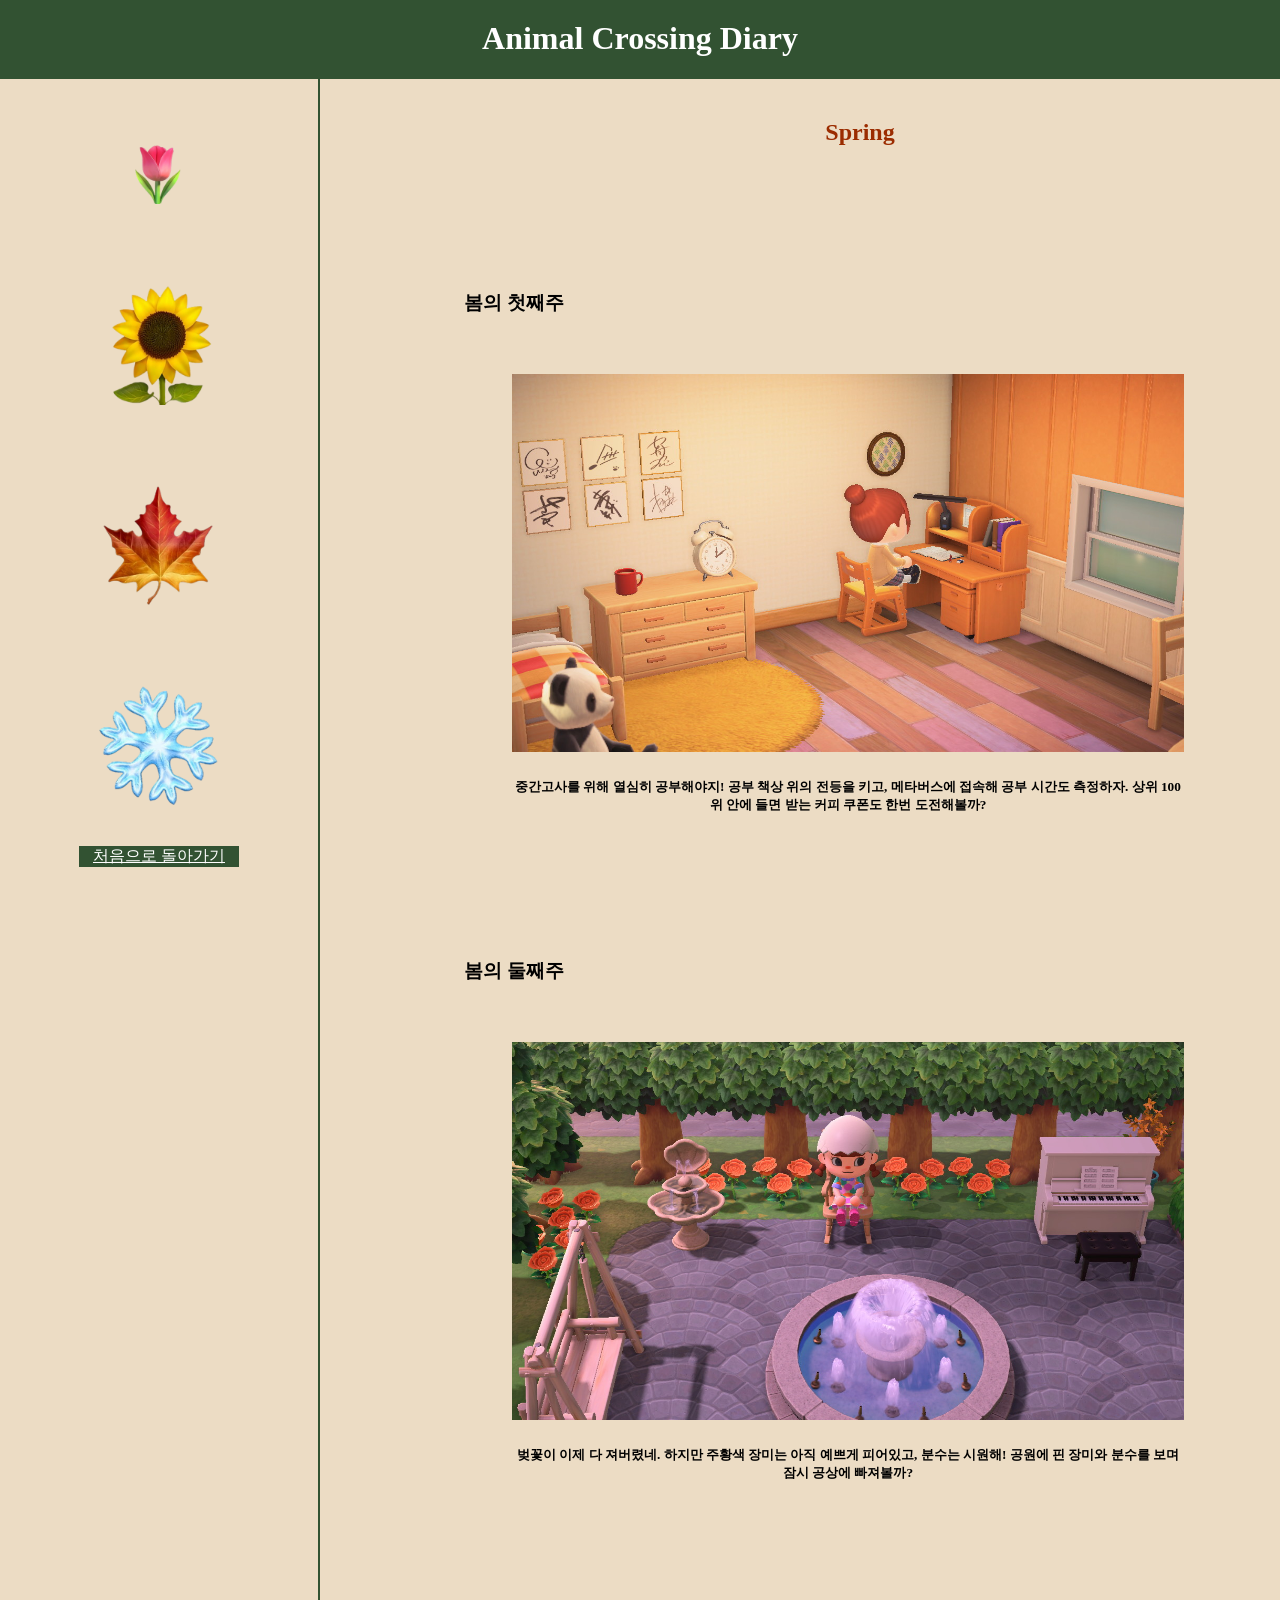
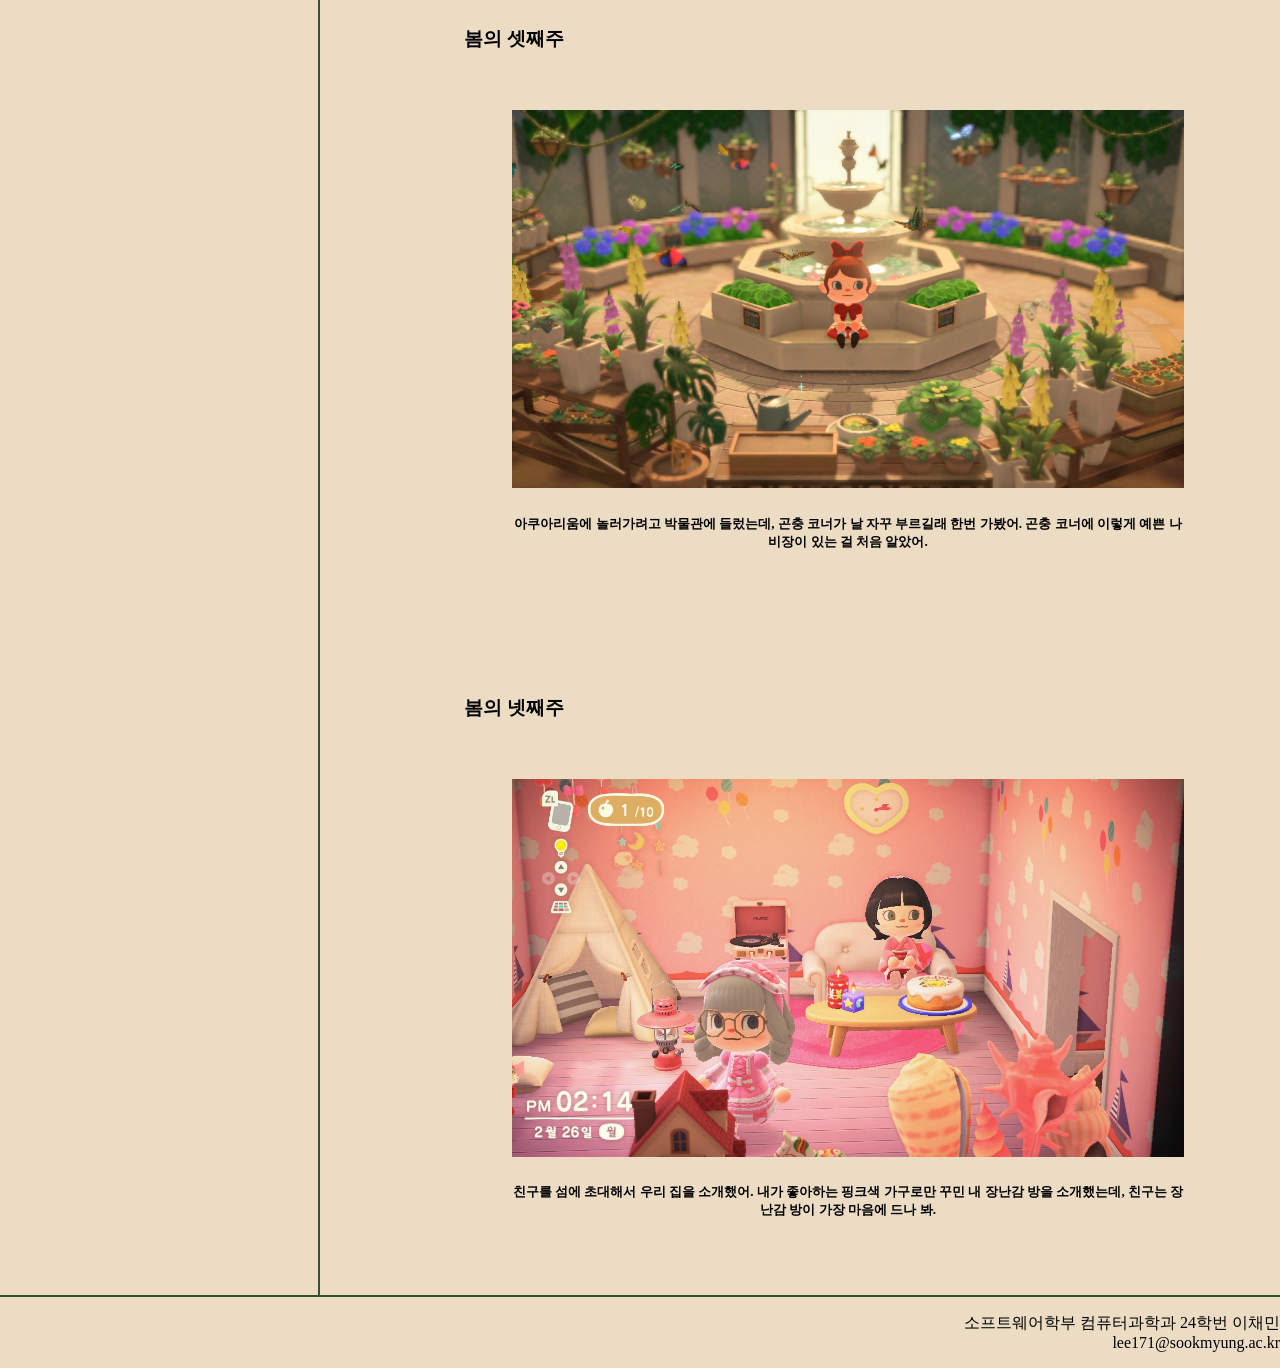
<file: 1.html>
<!DOCTYPE html>
<head>
    <meta charset="utf-8">
    <title>동물의 숲 일지</title>
    <link rel="stylesheet" type="text/css" href="style.css">
</head>

<body>
    <h1 class="INTRO">Animal Crossing Diary</h1>
    
    <div class="grid">
        <div class="list">
            <a href="1.html" title="봄의 이야기"><img class="season" id="select" src="img/spring.png"></a>
            <a href="2.html" title="여름의 이야기"><img class="season" src="img/summer.png"></a>
            <a href="3.html" title="가을의 이야기"><img class="season" src="img/fall.png"></a>
            <a href="4.html" title="가을의 이야기"><img class="season" src="img/winter.png"></a>
            <a href="index.html" id="back">처음으로 돌아가기</a>
        </div>

        <div class="content">
            <h2>Spring</h2>
            
            <h3>봄의 첫째주</h3>
            <img class="photo" src="img/spring(1).png">
            <h5>중간고사를 위해 열심히 공부해야지! 공부 책상 위의 전등을 키고, 메타버스에 접속해 공부 시간도 측정하자. 상위 100위 안에 들면 받는 커피 쿠폰도 한번 도전해볼까?</h5>

            <h3>봄의 둘째주</h3>
            <img class="photo" src="img/spring(2).png">
            <h5>벚꽃이 이제 다 져버렸네. 하지만 주황색 장미는 아직 예쁘게 피어있고, 분수는 시원해! 공원에 핀 장미와 분수를 보며 잠시 공상에 빠져볼까?</h5>

            <h3>봄의 셋째주</h3>
            <img class="photo" src="img/spring(3).png">
            <h5>아쿠아리움에 놀러가려고 박물관에 들렀는데, 곤충 코너가 날 자꾸 부르길래 한번 가봤어. 곤충 코너에 이렇게 예쁜 나비장이 있는 걸 처음 알았어.</h5>

            <h3>봄의 넷째주</h3>
            <img class="photo" src="img/spring(4).png">
            <h5>친구를 섬에 초대해서 우리 집을 소개했어. 내가 좋아하는 핑크색 가구로만 꾸민 내 장난감 방을 소개했는데, 친구는 장난감 방이 가장 마음에 드나 봐.</h5>
            
            <br><br><br>
        </div>
    </div>



</body>



<footer>
    <p align="right">소프트웨어학부 컴퓨터과학과 24학번 이채민 <br>lee171@sookmyung.ac.kr</p>
</footer>
</file>
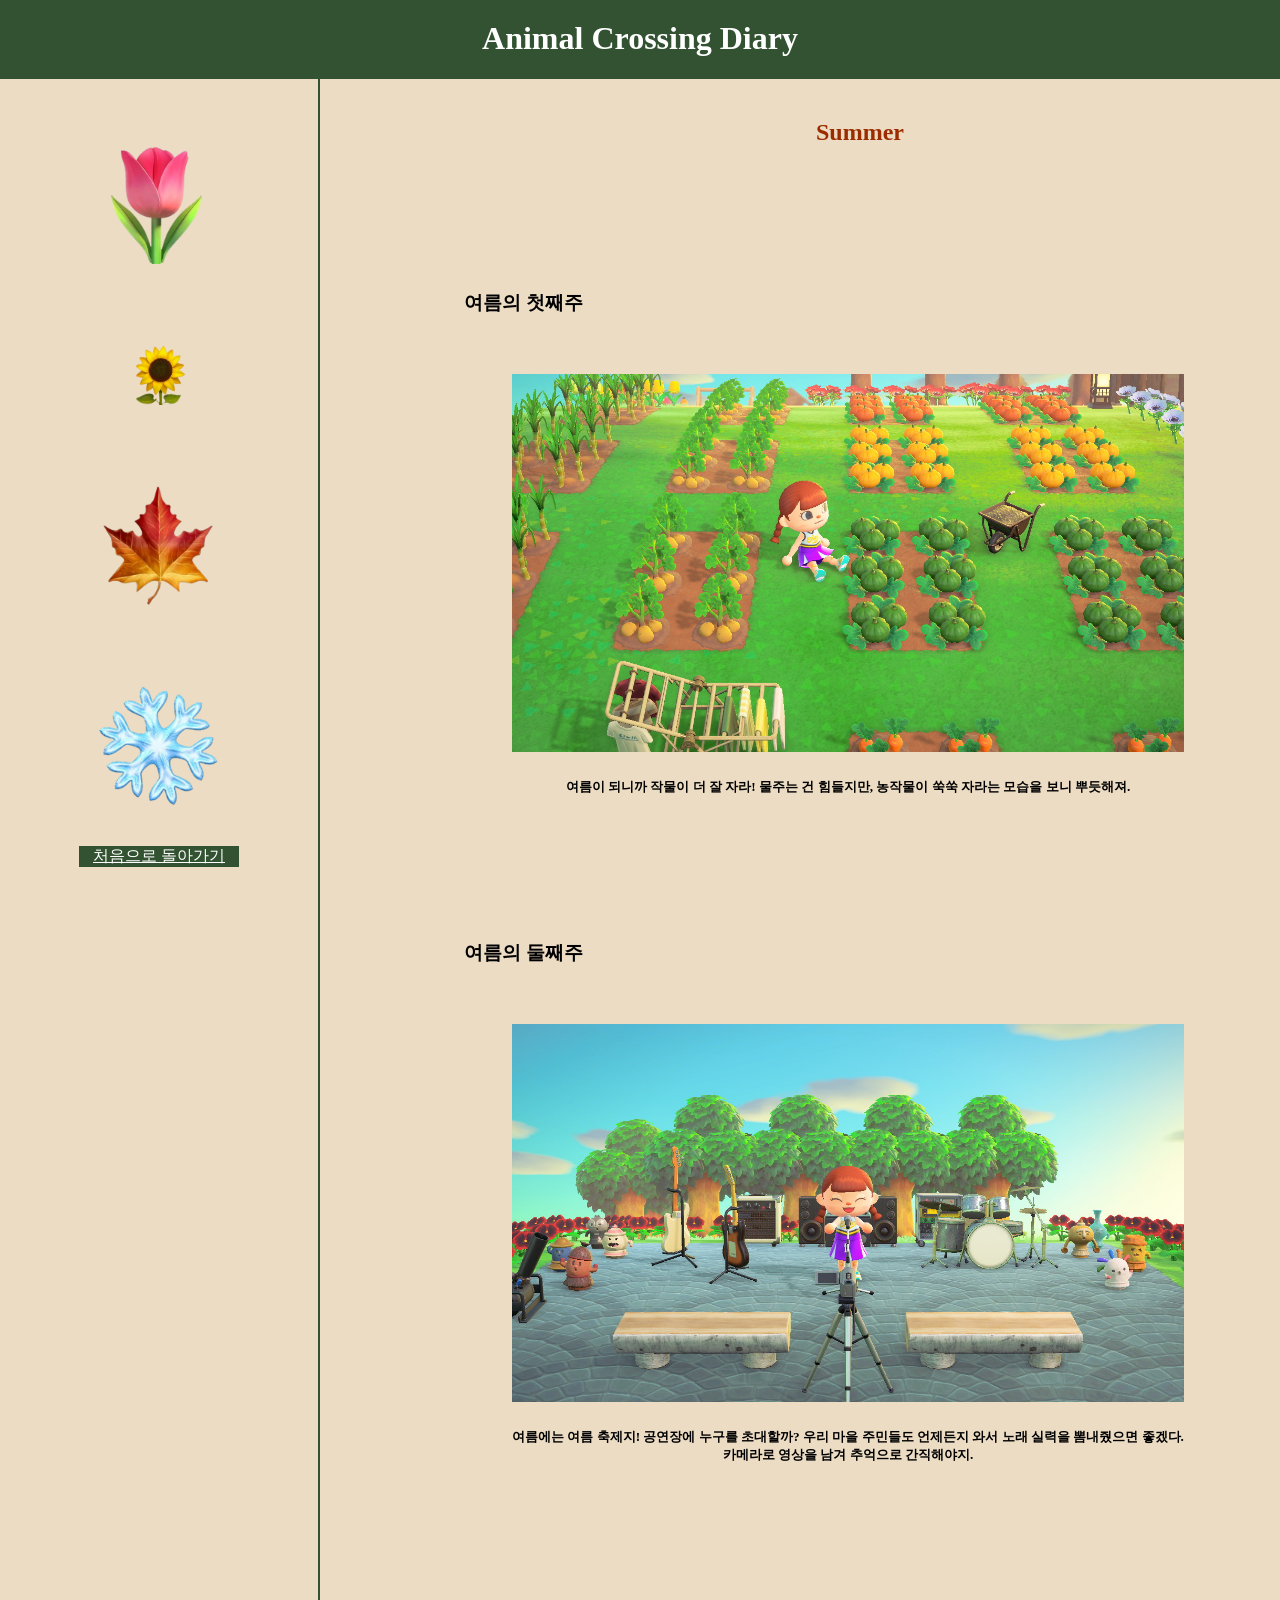
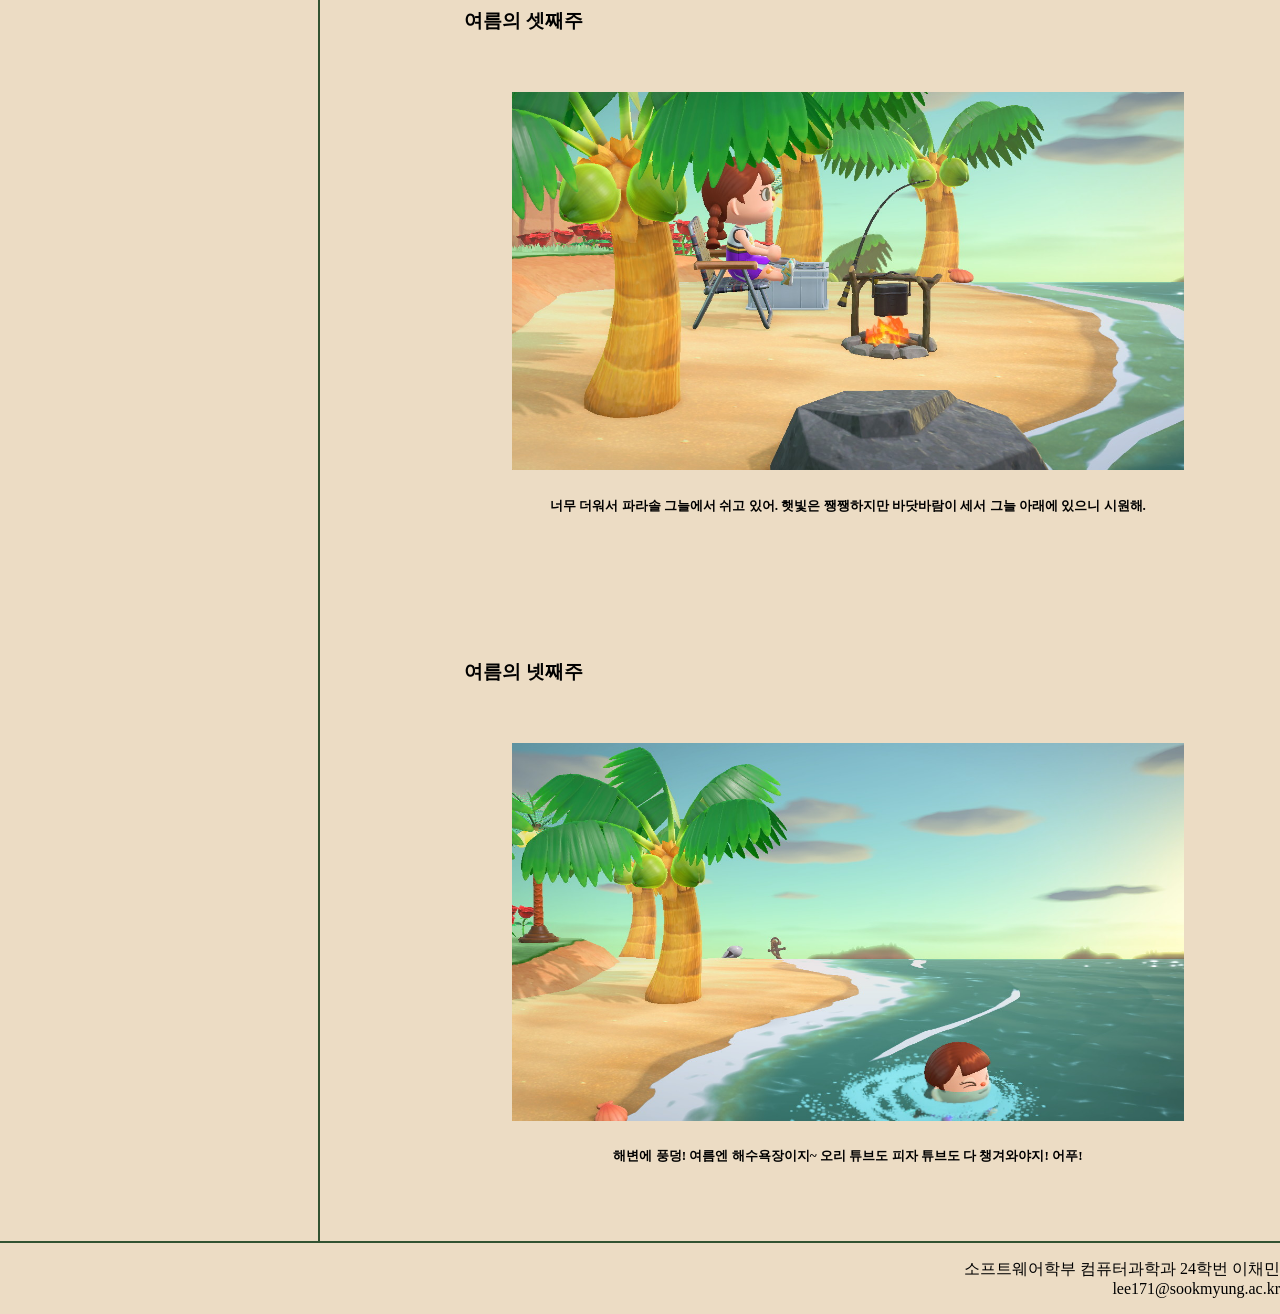
<file: 2.html>
<!DOCTYPE html>
<head>
    <meta charset="utf-8">
    <title>동물의 숲 일지</title>
    <link rel="stylesheet" type="text/css" href="style.css">
</head>

<body>
    <h1 class="INTRO">Animal Crossing Diary</h1>
    
    <div class="grid">
        <div class="list">
            <a href="1.html" title="봄의 이야기"><img class="season" src="img/spring.png"></a>
            <a href="2.html" title="여름의 이야기"><img class="season" id="select" src="img/summer.png"></a>
            <a href="3.html" title="가을의 이야기"><img class="season" src="img/fall.png"></a>
            <a href="4.html" title="가을의 이야기"><img class="season" src="img/winter.png"></a>
            <a href="index.html" id="back">처음으로 돌아가기</a>
        </div>

        <div class="a">
            <h2>Summer</h2>
            <h3>여름의 첫째주</h3>
            <img class="photo" src="img/summer(1).png">
            <h5>여름이 되니까 작물이 더 잘 자라! 물주는 건 힘들지만, 농작물이 쑥쑥 자라는 모습을 보니 뿌듯해져.</h5>
            
            <h3>여름의 둘째주</h3>
            <img class="photo" src="img/summer(2).png">
            <h5>여름에는 여름 축제지! 공연장에 누구를 초대할까? 우리 마을 주민들도 언제든지 와서 노래 실력을 뽐내줬으면 좋겠다. 카메라로 영상을 남겨 추억으로 간직해야지.</h5>

            <h3>여름의 셋째주</h3>
            <img class="photo" src="img/summer(3).png">
            <h5>너무 더워서 파라솔 그늘에서 쉬고 있어. 햇빛은 쨍쨍하지만 바닷바람이 세서 그늘 아래에 있으니 시원해.</h5>
            
            <h3>여름의 넷째주</h3>
            <img class="photo" src="img/summer(4).png">
            <h5>해변에 풍덩! 여름엔 해수욕장이지~ 오리 튜브도 피자 튜브도 다 챙겨와야지! 어푸!</h5>
            <br><br><br>
        </div>
    </div>


<footer>
    <p align="right">소프트웨어학부 컴퓨터과학과 24학번 이채민 <br>lee171@sookmyung.ac.kr</p>
</footer>
</file>
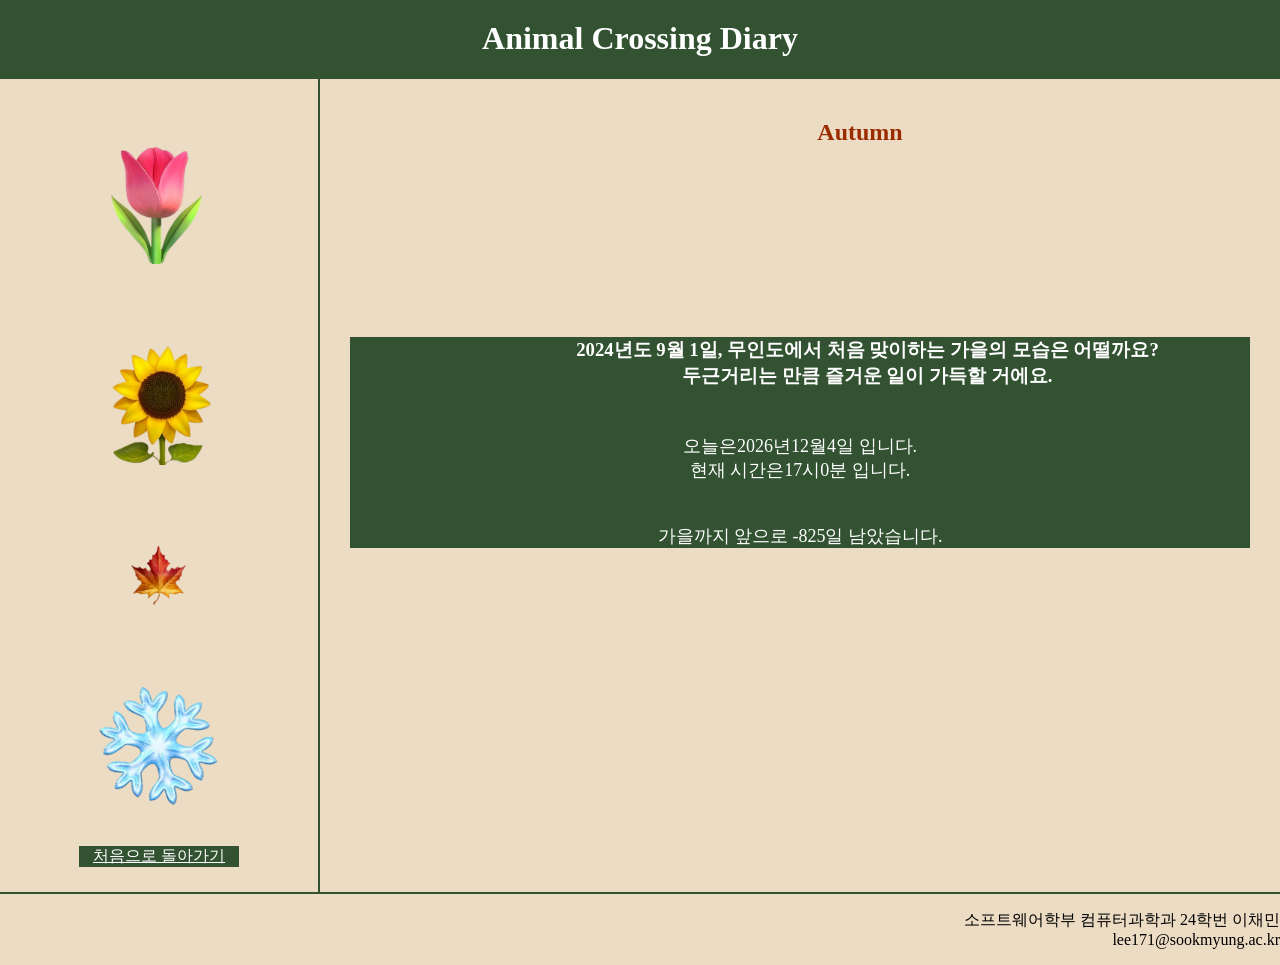
<file: 3.html>
<!DOCTYPE html>
<head>
    <meta charset="utf-8">
    <title>동물의 숲 일지</title>
    <link rel="stylesheet" type="text/css" href="style.css">
    <style>
        .tobecontinue{
            text-align: center;
            margin:auto;
            font-size: large;
            color:white;
        }

        .final{
            text-align: center;
            margin:30px;
            background-color: rgb(50, 82, 50);
            color: white;
        }
    </style>
</head>

<body>
    <h1 class="INTRO">Animal Crossing Diary</h1>
    
    <div class="grid">
        <div class="list">
            <a href="1.html" title="봄의 이야기"><img class="season" src="img/spring.png"></a>
            <a href="2.html" title="여름의 이야기"><img class="season" src="img/summer.png"></a>
            <a href="3.html" title="가을의 이야기"><img class="season" id="select" src="img/fall.png"></a>
            <a href="4.html" title="가을의 이야기"><img class="season" src="img/winter.png"></a>
            <a href="index.html" id="back">처음으로 돌아가기</a>
        </div>
        <div class="a">
            <h2>Autumn</h2>
            <br><br>
                
            <div class="final">
                <h3 class="fallintro">2024년도 9월 1일, 무인도에서 처음 맞이하는 가을의 모습은 어떨까요?<br> 두근거리는 만큼 즐거운 일이 가득할 거에요.</h3>
                <div class="tobecontinue">
                    <script>
                        var today = new Date();
                        var year = today.getFullYear();
                        var month = today.getMonth()+1;
                        var day = today.getDate();
                        var hour = today.getHours();
                        var minute = today.getMinutes();
                        document.write('오늘은'+year+'년'+month+'월'+day+'일 입니다.'+'<br/>');
                        document.write('현재 시간은'+hour+'시'+minute+'분 입니다.');
                    </script>
                    <br><br><br>
                    <script>
                        var today = new Date();
                        var year = today.getFullYear();
                        var date1 = new Date("September 1, 2024");
                        var diff = date1.getTime() - today.getTime();
                        var days = Math.floor(diff / (1000 * 60 * 60 * 24));
                        document.write('가을까지 앞으로 ' + days + '일 남았습니다.');
                    </script>
                </div>
            </div>
        </div>
    </div>



</body>



<footer>
    <p align="right">소프트웨어학부 컴퓨터과학과 24학번 이채민 <br>lee171@sookmyung.ac.kr</p>
</footer>
</file>
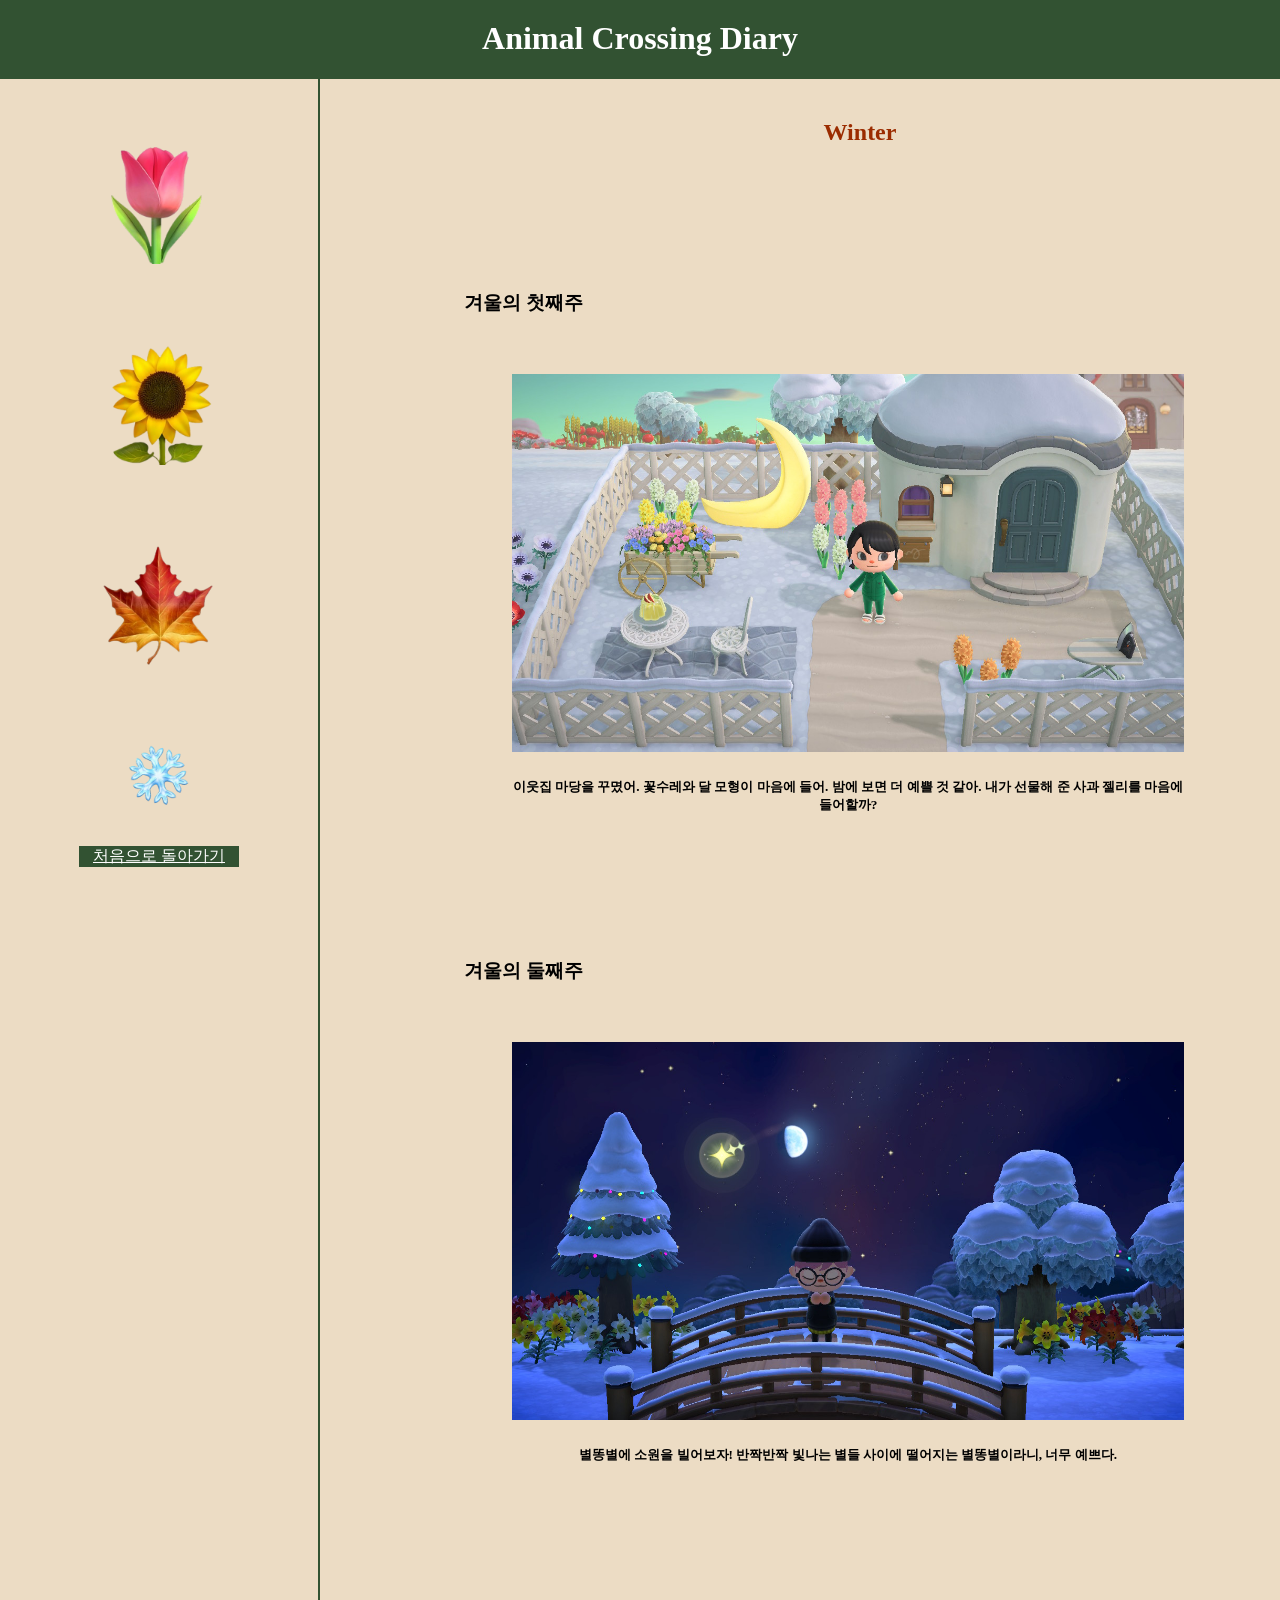
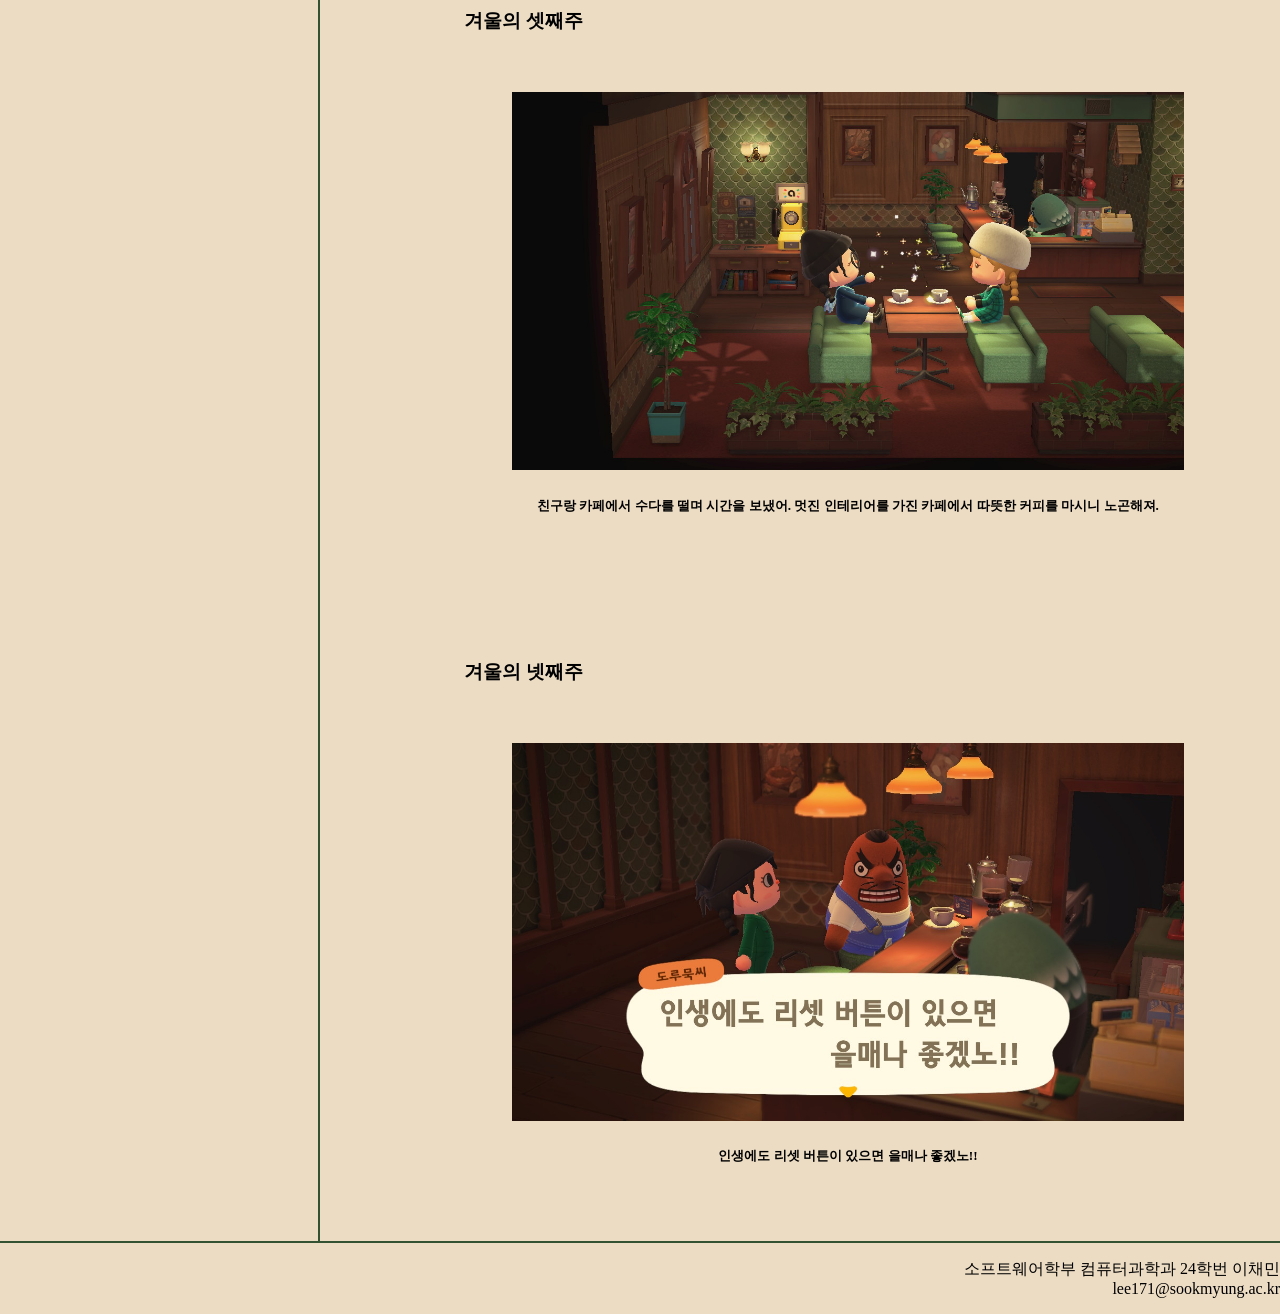
<file: 4.html>
<!DOCTYPE html>
<head>
    <meta charset="utf-8">
    <title>동물의 숲 일지</title>
    <link rel="stylesheet" type="text/css" href="style.css">
</head>

<body>
    <h1 class="INTRO">Animal Crossing Diary</h1>
    
    <div class="grid">
        <div class="list">
            <a href="1.html" title="봄의 이야기"><img class="season" src="img/spring.png"></a>
            <a href="2.html" title="여름의 이야기"><img class="season" src="img/summer.png"></a>
            <a href="3.html" title="가을의 이야기"><img class="season" src="img/fall.png"></a>
            <a href="4.html" title="가을의 이야기"><img class="season" id="select" src="img/winter.png"></a>
            <a href="index.html" id="back">처음으로 돌아가기</a>
        </div>

        <div class="content">
            <h2>Winter</h2>
            
            <h3>겨울의 첫째주</h3>
            <img class="photo" src="img/winter(1).png">
            <h5>이웃집 마당을 꾸몄어. 꽃수레와 달 모형이 마음에 들어. 밤에 보면 더 예쁠 것 같아. 내가 선물해 준 사과 젤리를 마음에 들어할까?</h5>
            
            <h3>겨울의 둘째주</h3>
            <img class="photo" src="img/winter(2).png">
            <h5>별똥별에 소원을 빌어보자! 반짝반짝 빛나는 별들 사이에 떨어지는 별똥별이라니, 너무 예쁘다.</h5>

            <h3>겨울의 셋째주</h3>
            <img class="photo" src="img/winter(3).png">
            <h5>친구랑 카페에서 수다를 떨며 시간을 보냈어. 멋진 인테리어를 가진 카페에서 따뜻한 커피를 마시니 노곤해져.</h5>
            
            <h3>겨울의 넷째주</h3>
            <img class="photo" src="img/winter(4).png">
            <h5>인생에도 리셋 버튼이 있으면 을매나 좋겠노!!</h5>
            <br><br><br>
        </div>
    </div>



<footer>
    <p align="right">소프트웨어학부 컴퓨터과학과 24학번 이채민 <br>lee171@sookmyung.ac.kr</p>
</footer>
</file>
<file: style.css>
body{
    background-color: rgb(236, 220, 196);
    margin:0px;
}

.INTRO{
    text-align: center;
    padding: 20px;
    border-bottom: 2px solid rgb(50, 82, 50);

    /*폰트 적용*/
    font-family: "Dancing Script", cursive;
    font-optical-sizing: auto;
    font-weight: 600;
    font-style: normal;
    color:white;

    margin: 0px;
    background-color: rgb(50, 82, 50);
}

.grid{
    /*list와 비디오 한 줄로 나열하기*/
    display: grid;
    grid-template-columns: 25% 1fr;
    
}

#menu{
    border-right: 2px solid rgb(50, 82, 50);
}

button{
    margin-left: 20%;
}

#m1{
    margin-left: 10%;
    margin-right: 10%;
}

.list{
    padding: 25px;
    border-right: 2px solid rgb(50, 82, 50);
}

#back{
    /*처음으로 돌아가기*/
    background-color: rgb(50, 82, 50);
    color:white;
    display: block;
    margin-left: 20%;
    margin-right: 20%;
    text-align: center;
}


video{

    padding-top: 5%;
    padding-left: 20%;
    padding-right: 10%;
    width: 70%;
}


.season{
    padding: 15%;
    width: 70%;
    max-width: 120px;
    /*가운데 정렬*/
    display: block;
    margin-left: auto;
    margin-right: auto;
}

#select{
    max-width: 60px;
    width: 60px;
}


blockquote{
    background-color:rgb(50, 82, 50);
    color: white;
    margin-left: 17.5%;    
    width: 75%;    
    font-size: 20px;
}

h2{
     /*폰트 적용*/
     font-family: "Dancing Script", cursive;
     font-optical-sizing: auto;
     font-weight: 600;
     font-style: normal;
     color:rgb(155, 44, 0);
     text-align: center;

     margin-top: 40px;
     margin-left: 12.5%;
}

h3{
    margin-top: 15%;
    margin-left: 15%;
    margin-bottom: 5%;
}


h4{
    margin-top: 15%;
    margin-left: 15%;    
    width: 80%;  
    color: rgb(155, 44, 0);
}

h5{
    text-align: center;
    padding-left: 20%;
    padding-right: 10%;
}

.photo{
    padding-top: 10px;
    padding-left: 20%;
    padding-right: 10%;
    width: 70%;
}

.timenow{
    text-align: center;
}

footer{
    border-top: solid 2px rgb(50, 82, 50);
}
</file>
